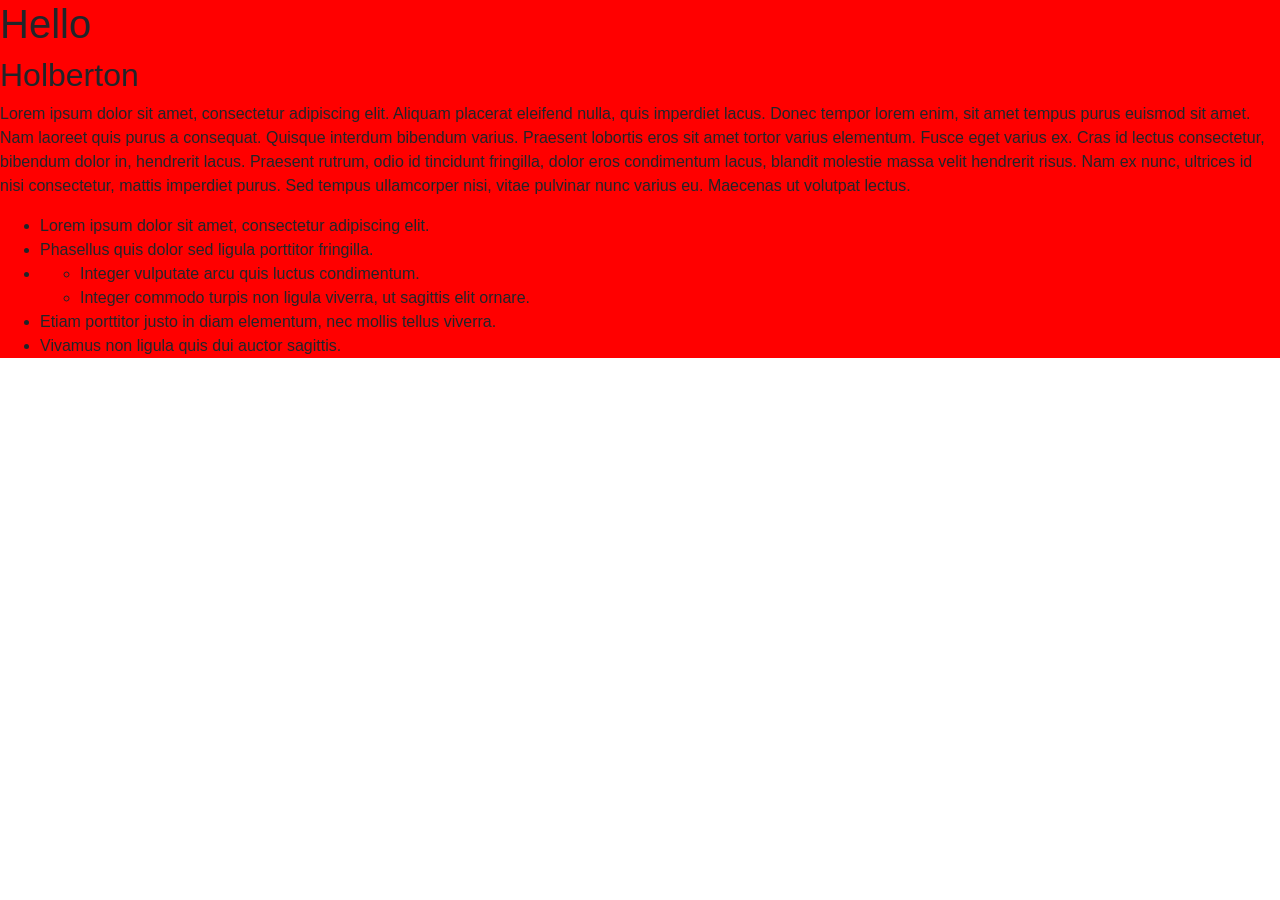
<file: Bootstrap/0-index.html>
<!DOCTYPE html>
<html lang="en" dir="ltr">
    <head>
      <meta charset="utf-8">
      <meta name="viewport" content="width=device-width, initial-scale=1, viewport-fit=cover">
      <title>Holberton - Web Stack - Bootstrap</title>
      <meta name="description" content="Bootstrap is a free and open-source CSS framework">
      <style>
        .my-container {
          background-color: #FF0000;
        }
        </style>
        <link rel="stylesheet" href="https://stackpath.bootstrapcdn.com/bootstrap/4.4.1/css/bootstrap.min.css" integrity="sha384-Vkoo8x4CGsO3+Hhxv8T/Q5PaXtkKtu6ug5TOeNV6gBiFeWPGFN9MuhOf23Q9Ifjh" crossorigin="anonymous">
    </head>
    <body>

        <div class="my-container">
            <h1>Hello</h1>
            <h2>Holberton</h2>
            <p>Lorem ipsum dolor sit amet, consectetur adipiscing elit. Aliquam placerat eleifend nulla, quis imperdiet lacus. Donec tempor lorem enim, sit amet tempus purus euismod sit amet. Nam laoreet quis purus a consequat. Quisque interdum bibendum varius. Praesent lobortis eros sit amet tortor varius elementum. Fusce eget varius ex. Cras id lectus consectetur, bibendum dolor in, hendrerit lacus. Praesent rutrum, odio id tincidunt fringilla, dolor eros condimentum lacus, blandit molestie massa velit hendrerit risus. Nam ex nunc, ultrices id nisi consectetur, mattis imperdiet purus. Sed tempus ullamcorper nisi, vitae pulvinar nunc varius eu. Maecenas ut volutpat lectus.</p>
            <ul>
                <li>Lorem ipsum dolor sit amet, consectetur adipiscing elit.</li>
                <li>Phasellus quis dolor sed ligula porttitor fringilla.</li>
                <li>
                    <ul>
                        <li>Integer vulputate arcu quis luctus condimentum.</li>
                        <li>Integer commodo turpis non ligula viverra, ut sagittis elit ornare.</li>
                    </ul>
                </li>
                <li>Etiam porttitor justo in diam elementum, nec mollis tellus viverra.</li>
                <li>Vivamus non ligula quis dui auctor sagittis.</li>
            </ul>
        </div>

    </body>
</html>
</file>
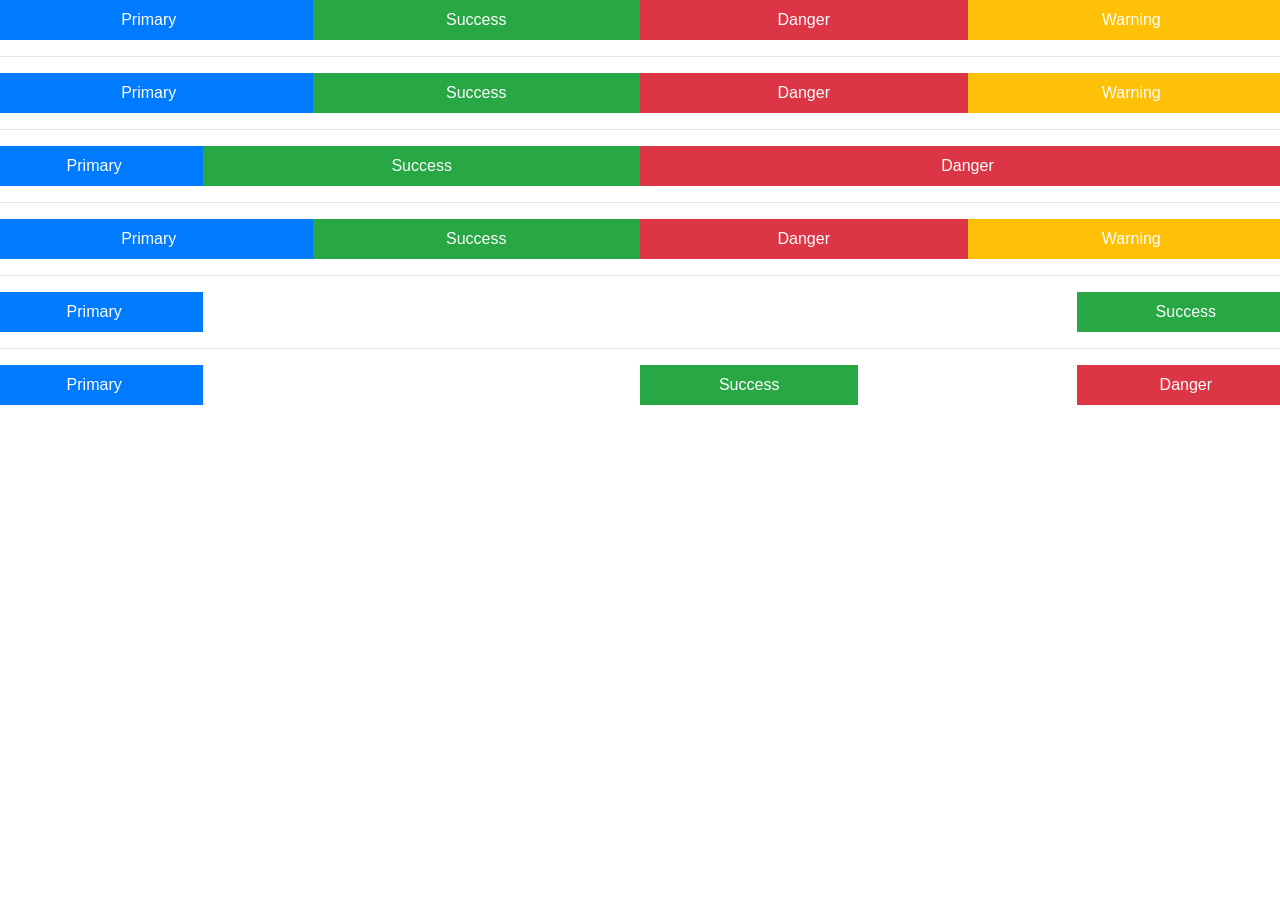
<file: Bootstrap/1-index.html>
<!DOCTYPE html>
<html lang="en" dir="ltr">
    <head>
        <meta charset="utf-8">
        <meta name="viewport" content="width=device-width, initial-scale=1, viewport-fit=cover">
        <title>Holberton - Web Stack - Bootstrap</title>
        <meta name="description" content="Bootstrap is a free and open-source CSS framework">

        <link rel="stylesheet" href="https://stackpath.bootstrapcdn.com/bootstrap/4.4.1/css/bootstrap.min.css" integrity="sha384-Vkoo8x4CGsO3+Hhxv8T/Q5PaXtkKtu6ug5TOeNV6gBiFeWPGFN9MuhOf23Q9Ifjh" crossorigin="anonymous">
    </head>
    <body>
        <div class="row">
            <div class="col-12 col-lg-3 p-2 bg-primary text-white text-center">Primary</div>
            <div class="col-12 col-lg-3 p-2 bg-success text-white text-center">Success</div>
            <div class="col-12 col-lg-3 p-2 bg-danger text-white text-center">Danger</div>
            <div class="col-12 col-lg-3 p-2 bg-warning text-white text-center">Warning</div>
        </div>

        <hr />

        <div class="row">
            <div class="col-12 col-sm-3 p-2 bg-primary text-white text-center">Primary</div>
            <div class="col-12 col-sm-3 p-2 bg-success text-white text-center">Success</div>
            <div class="col-12 col-sm-3 p-2 bg-danger text-white text-center">Danger</div>
            <div class="col-12 col-sm-3 p-2 bg-warning text-white text-center">Warning</div>
        </div>

        <hr />

        <div class="row">
            <div class="col-12 col-lg-2 p-2 bg-primary text-white text-center">Primary</div>
            <div class="col-12 col-lg-4 p-2 bg-success text-white text-center">Success</div>
            <div class="col-12 col-lg-6 p-2 bg-danger text-white text-center">Danger</div>
        </div>

        <hr />

        <div class="row">
          <div class="col-3 p-2 order-xl-1 order-lg-2 order-md-3 order-4 bg-primary text-white text-center">Primary</div>
          <div class="col-3 p-2 order-xl-2 order-lg-3 order-md-4 order-1 bg-success text-white text-center">Success</div>
          <div class="col-3 p-2 order-xl-3 order-lg-4 order-md-1 order-2 bg-danger text-white text-center">Danger</div>
          <div class="col-3 p-2 order-xl-4 order-lg-1 order-md-2 order-3 bg-warning text-white text-center">Warning</div>
        </div>

        <hr/>

        <div class="row justify-content-between">
          <div class="col-md-2 p-2 bg-primary text-white text-center">Primary</div>
          <div class="col-md-2 p-2 bg-success text-white text-center">Success</div>
        </div>

        <hr/>

        <div class="row justify-content-between">
          <div class="col-md p-2 bg-primary text-white text-center">Primary</div>
          <div class="col-md p-2 offset-md-4 bg-success text-white text-center">Success</div>
          <div class="col-md p-2 offset-md-2 bg-danger text-white text-center">Danger</div>
        </div>
    </body>
</html>
</file>
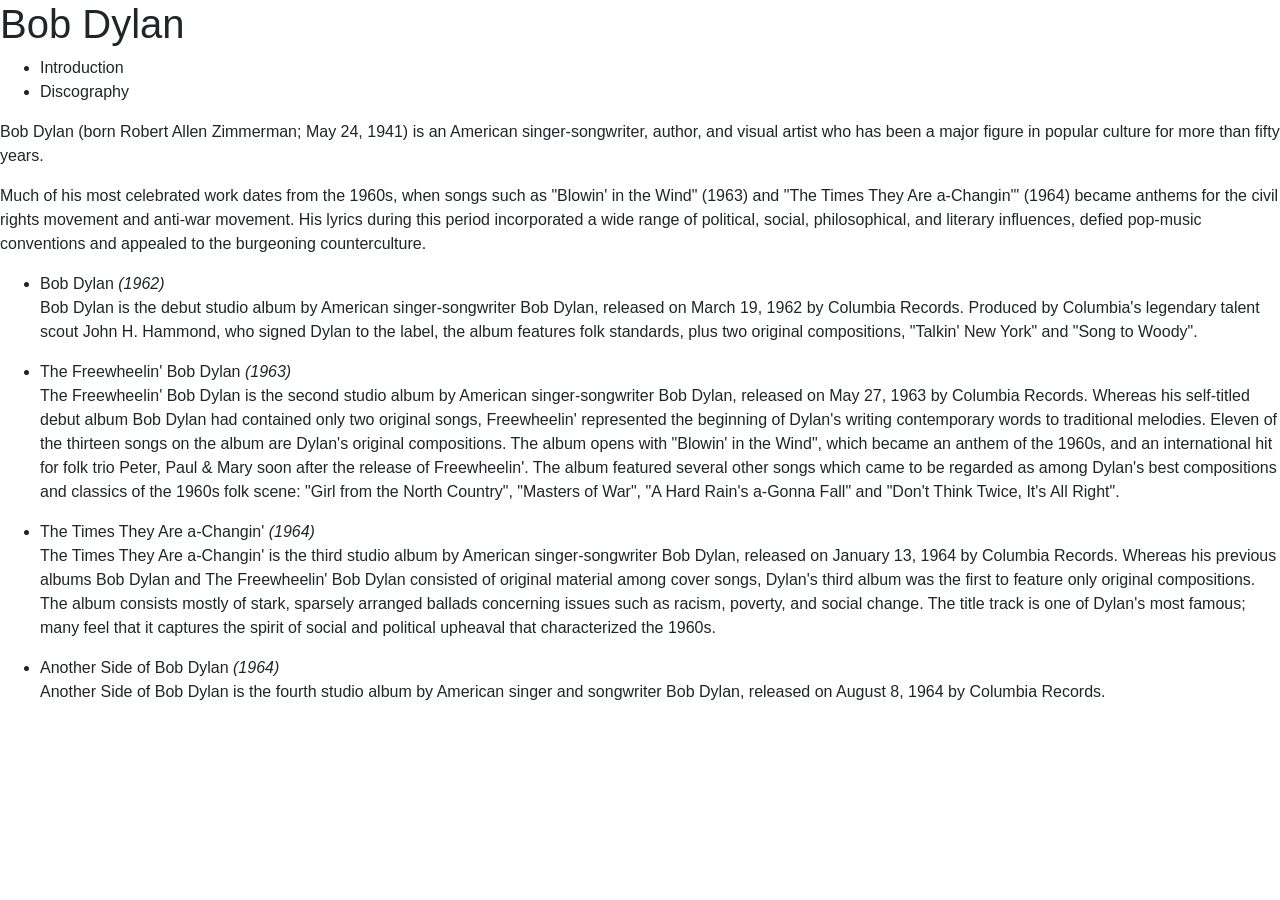
<file: Bootstrap/4-index.html>
<!DOCTYPE html>
<html lang="en" dir="ltr">
    <head>
        <meta charset="utf-8">
        <meta name="viewport" content="width=device-width, initial-scale=1, viewport-fit=cover">
        <title>Holberton - Web Stack - Bootstrap</title>
        <meta name="description" content="Bootstrap is a free and open-source CSS framework">

        <link rel="stylesheet" href="https://stackpath.bootstrapcdn.com/bootstrap/4.4.1/css/bootstrap.min.css" integrity="sha384-Vkoo8x4CGsO3+Hhxv8T/Q5PaXtkKtu6ug5TOeNV6gBiFeWPGFN9MuhOf23Q9Ifjh" crossorigin="anonymous">

        <script src="https://code.jquery.com/jquery-3.4.1.min.js" integrity="sha256-CSXorXvZcTkaix6Yvo6HppcZGetbYMGWSFlBw8HfCJo=" crossorigin="anonymous"></script>
        <script src="https://stackpath.bootstrapcdn.com/bootstrap/4.4.1/js/bootstrap.min.js" integrity="sha384-wfSDF2E50Y2D1uUdj0O3uMBJnjuUD4Ih7YwaYd1iqfktj0Uod8GCExl3Og8ifwB6" crossorigin="anonymous"></script>
    </head>
    <body>
        <div>
            <h1>Bob Dylan</h1>

            <ul>
                <li>
                    <a>Introduction</a>
                </li>
                <li>
                    <a>Discography</a>
                </li>
            </ul>
            <div>

                <div>
                    <p>
                        Bob Dylan (born Robert Allen Zimmerman; May 24, 1941) is an American singer-songwriter, author, and visual artist who has been a major figure in popular culture for more than fifty years. 
                    </p>
                    <p>
                        Much of his most celebrated work dates from the 1960s, when songs such as "Blowin' in the Wind" (1963) and "The Times They Are a-Changin'" (1964) became anthems for the civil rights movement and anti-war movement. 
                        His lyrics during this period incorporated a wide range of political, social, philosophical, and literary influences, defied pop-music conventions and appealed to the burgeoning counterculture.
                    </p>
                </div>

                <div>
                    <ul>
                        <li>
                            <a>Bob Dylan <em>(1962)</em></a>
                            <div>
                                <p>
                                    Bob Dylan is the debut studio album by American singer-songwriter Bob Dylan, released on March 19, 1962 by Columbia Records. Produced by Columbia's legendary talent scout John H. Hammond, who signed Dylan to the label, the album features folk standards, plus two original compositions, "Talkin' New York" and "Song to Woody".
                                </p>
                            </div>
                        </li>

                        <li>
                            <a>The Freewheelin' Bob Dylan <em>(1963)</em></a>
                            <div>
                                <p>
                                    The Freewheelin' Bob Dylan is the second studio album by American singer-songwriter Bob Dylan, released on May 27, 1963 by Columbia Records. Whereas his self-titled debut album Bob Dylan had contained only two original songs, Freewheelin' represented the beginning of Dylan's writing contemporary words to traditional melodies. Eleven of the thirteen songs on the album are Dylan's original compositions. The album opens with "Blowin' in the Wind", which became an anthem of the 1960s, and an international hit for folk trio Peter, Paul & Mary soon after the release of Freewheelin'. The album featured several other songs which came to be regarded as among Dylan's best compositions and classics of the 1960s folk scene: "Girl from the North Country", "Masters of War", "A Hard Rain's a-Gonna Fall" and "Don't Think Twice, It's All Right".
                                </p>
                            </div>
                        </li>

                        <li>
                            <a>The Times They Are a-Changin' <em>(1964)</em></a>
                            <div>
                                <p>
                                    The Times They Are a-Changin' is the third studio album by American singer-songwriter Bob Dylan, released on January 13, 1964 by Columbia Records. Whereas his previous albums Bob Dylan and The Freewheelin' Bob Dylan consisted of original material among cover songs, Dylan's third album was the first to feature only original compositions. The album consists mostly of stark, sparsely arranged ballads concerning issues such as racism, poverty, and social change. The title track is one of Dylan's most famous; many feel that it captures the spirit of social and political upheaval that characterized the 1960s.
                                </p>
                            </div>
                        </li>

                        <li>
                            <a>Another Side of Bob Dylan <em>(1964)</em></a>
                            <div>
                                <p>
                                    Another Side of Bob Dylan is the fourth studio album by American singer and songwriter Bob Dylan, released on August 8, 1964 by Columbia Records.
                                </p>
                            </div>
                        </li>
                    </ul>
                </div>
            </div>
        </div>
    </body>
</html>
</file>
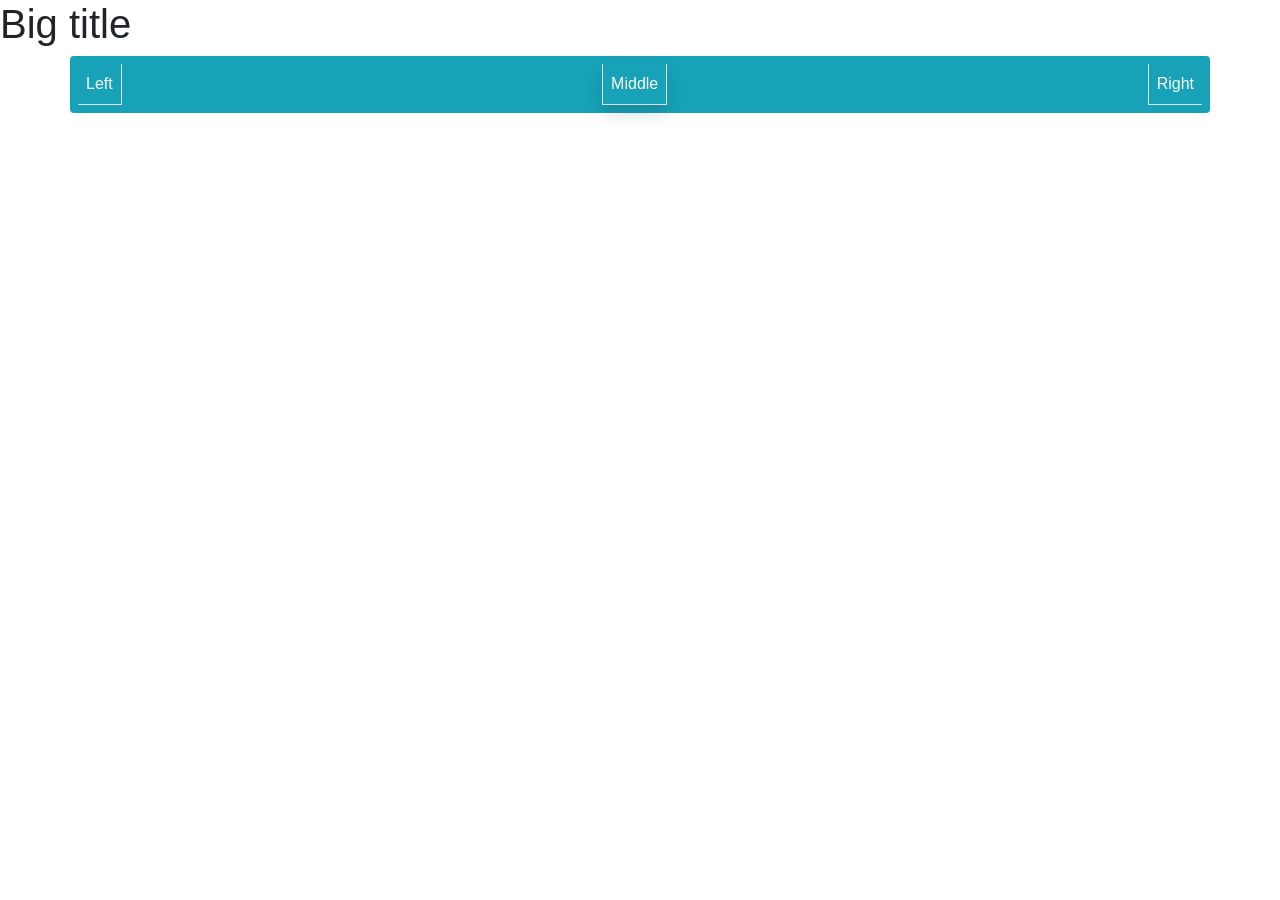
<file: Bootstrap/5-index.html>
<!DOCTYPE html>
<html lang="en" dir="ltr">
    <head>
        <meta charset="utf-8">
        <meta name="viewport" content="width=device-width, initial-scale=1, viewport-fit=cover">
        <title>Holberton - Web Stack - Bootstrap</title>
        <meta name="description" content="Bootstrap is a free and open-source CSS framework">

        <link rel="stylesheet" href="https://stackpath.bootstrapcdn.com/bootstrap/4.4.1/css/bootstrap.min.css" integrity="sha384-Vkoo8x4CGsO3+Hhxv8T/Q5PaXtkKtu6ug5TOeNV6gBiFeWPGFN9MuhOf23Q9Ifjh" crossorigin="anonymous">
    </head>
    <body>
        <h1 class="d-block d-md-none">Small title</h1>
        <h1 class="d-none d-md-block">Big title</h1>

        <div class="container-md bg-info border-info rounded text-light p-2 d-flex justify-content-between">
            <div class="border-bottom p-2 border-right">Left</div>
            <div class="border-bottom p-2 border-right border-left shadow d-none d-md-block">Middle</div>
            <div class="border-bottom p-2 border-left">Right</div>
        </div>

    </body>
</html>
</file>
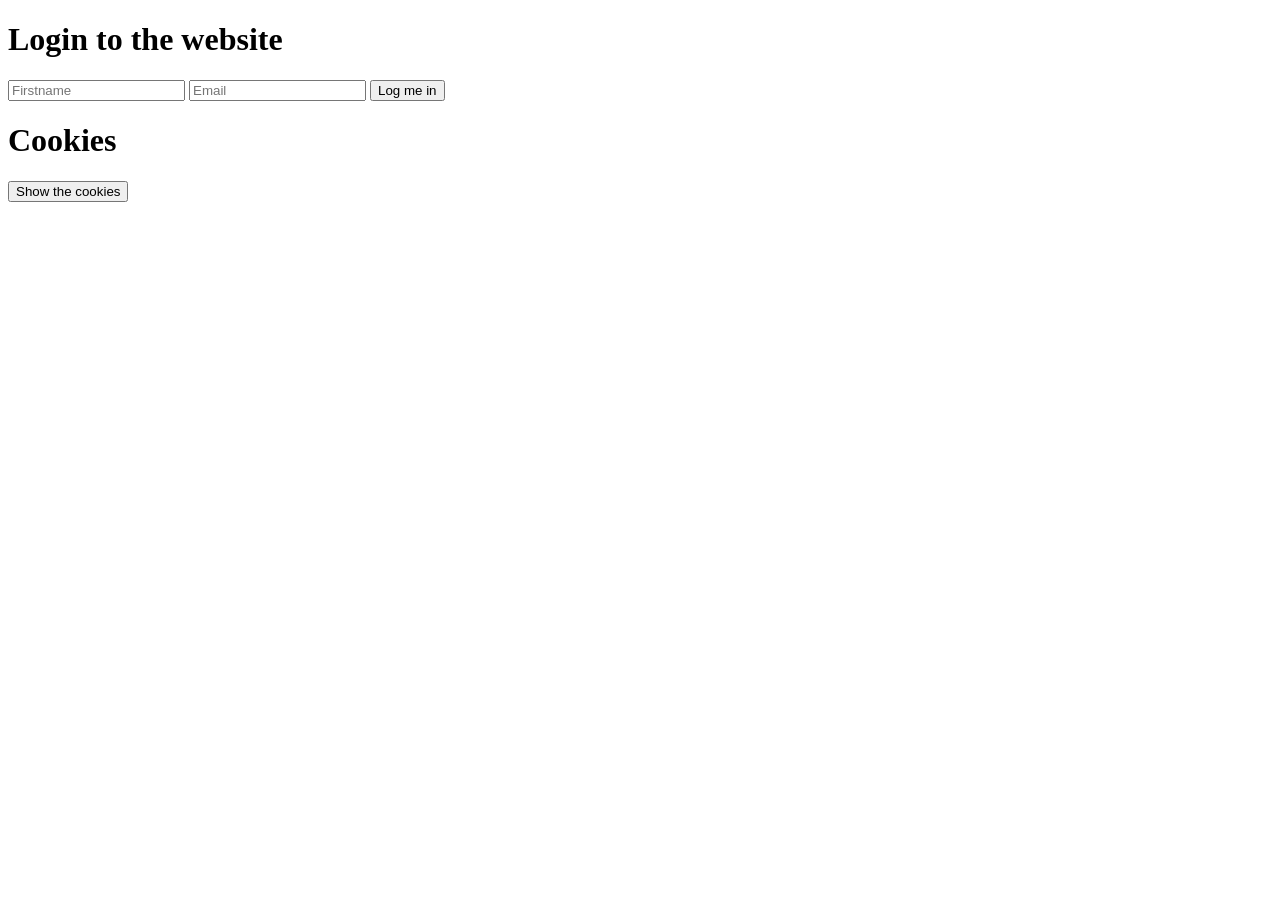
<file: Cookies_local_storage/0-index.html>
<!DOCTYPE html>
<html lang="en">
<head>
  <meta charset="UTF-8">
  <meta name="viewport" content="width=device-width, initial-scale=1.0">
  <title>Document</title>
</head>
<body>
  <h1>Login to the website</h1>
  <input type="text" id="firstname" placeholder="Firstname">
  <input type="text" id="email" placeholder="Email">
  <button onclick="setCookies()">Log me in</button>
  <h1>Cookies</h1>
  <button onclick="showCookies()">Show the cookies</button>

  <script>
    function setCookies() {
      let firstname = document.getElementById('firstname').value;
      let email = document.getElementById('email').value;
      document.cookie = `firstname=${firstname}`;
      document.cookie = `email=${email}`;
    }

    function showCookies() {
      let body = document.querySelector('body');
      let paragraph = document.createElement('p');
      paragraph.innerHTML = `Cookies: ${document.cookie}`;
      body.appendChild(paragraph);
    }

  </script>
</body>
</html>
</file>
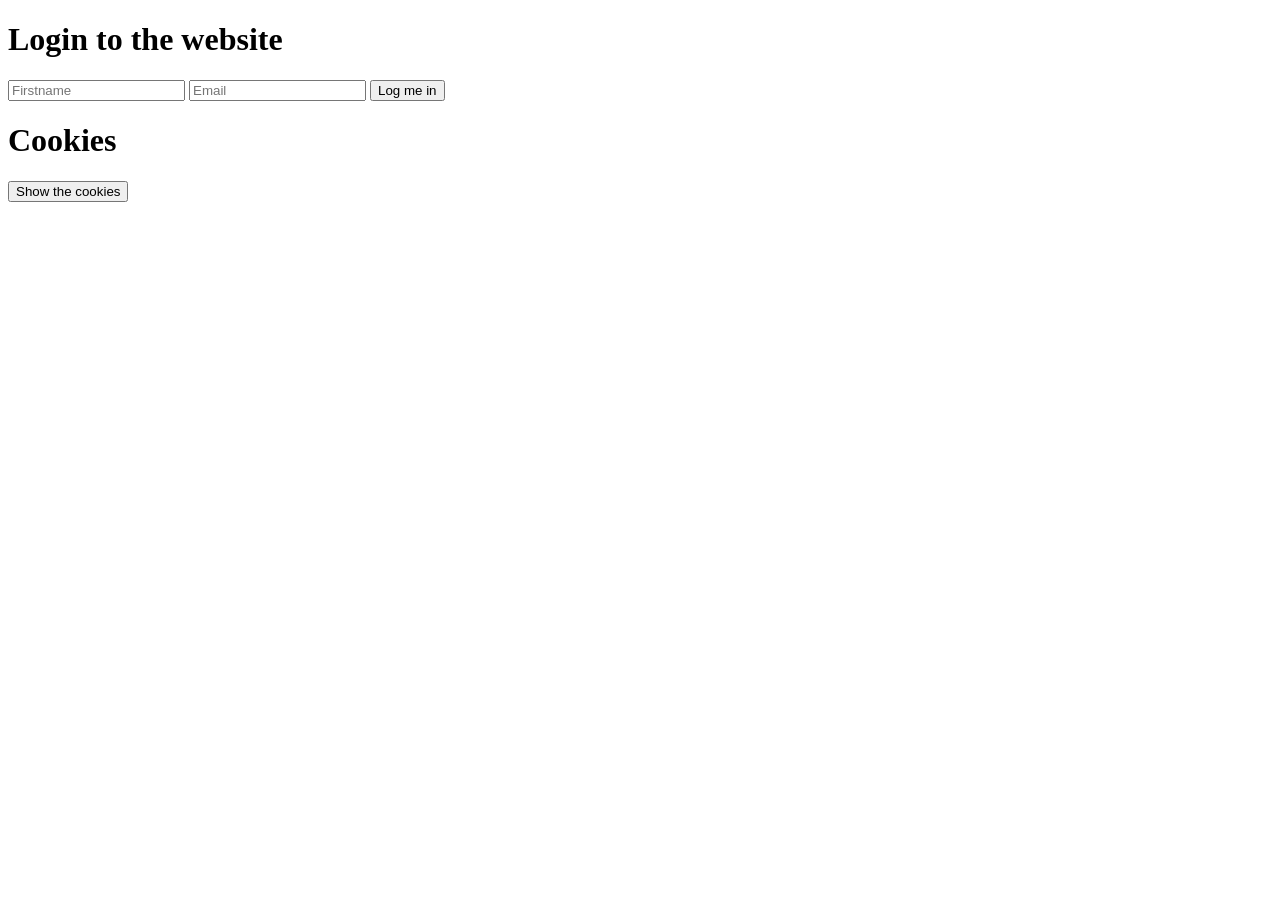
<file: Cookies_local_storage/1-index.html>
<!DOCTYPE html>
<html lang="en">
<head>
  <meta charset="UTF-8">
  <meta name="viewport" content="width=device-width, initial-scale=1.0">
  <title>Document</title>
</head>
<body>
  <h1>Login to the website</h1>
  <input type="text" id="firstname" placeholder="Firstname">
  <input type="text" id="email" placeholder="Email">
  <button onclick="setCookies()">Log me in</button>
  <h1>Cookies</h1>
  <button onclick="showCookies()">Show the cookies</button>

  <script>
    function setCookies() {
      let firstname = document.getElementById('firstname').value;
      let email = document.getElementById('email').value;
      document.cookie = `firstname=${firstname}`;
      document.cookie = `email=${email}`;
      let expiryDate = new Date();
      expiryDate.setDate(expiryDate.getDate() + 10);
      const utcString = expiryDate.toUTCString();
      document.cookie = `firstname=${firstname}; expires=${utcString}`;
      document.cookie = `email=${email}; expires=${utcString}`;
    }

    function showCookies() {
      let body = document.querySelector('body');
      let paragraph = document.createElement('p');
      paragraph.innerHTML = `Cookies: ${document.cookie}`;
      body.appendChild(paragraph);
    }

  </script>
</body>
</html>
</file>
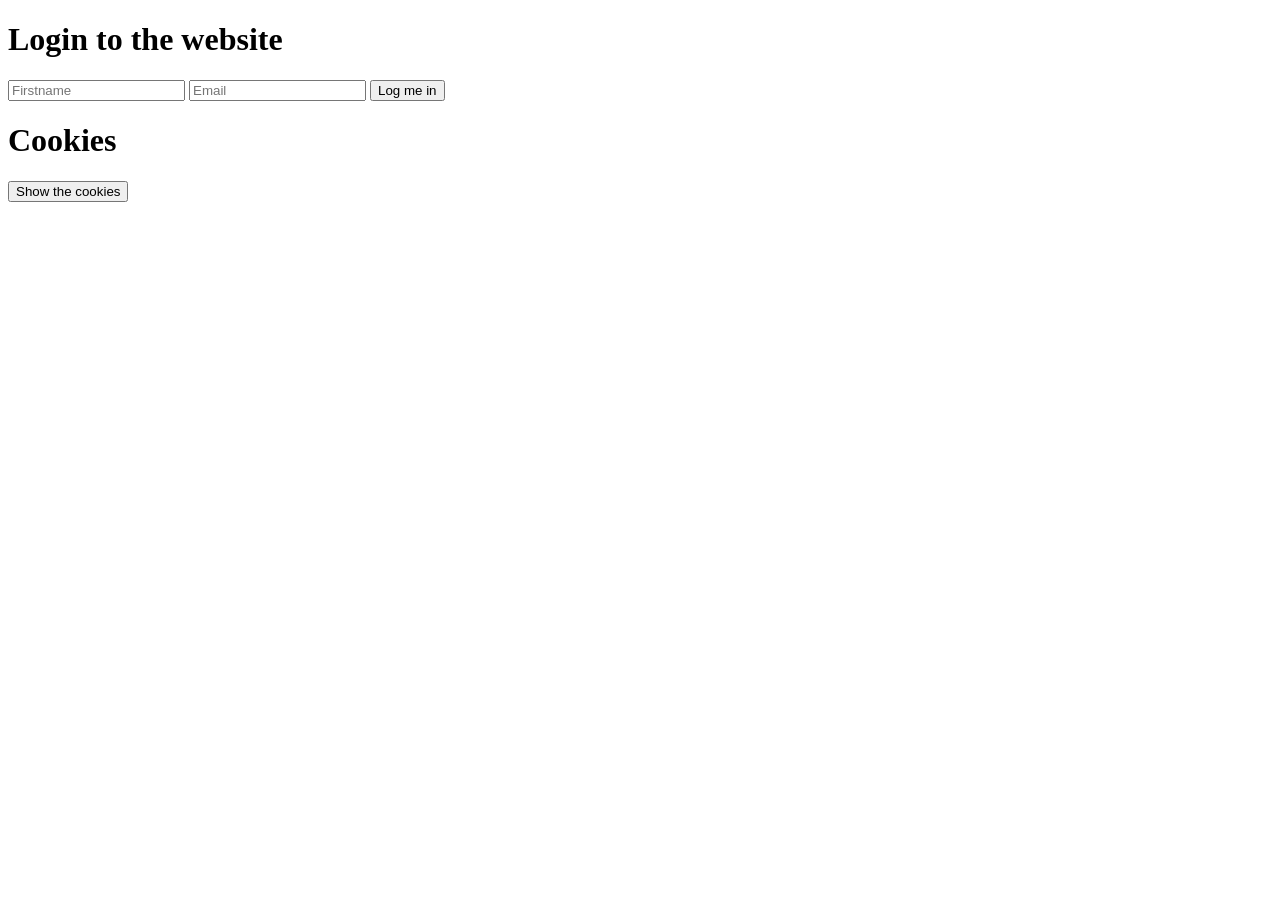
<file: Cookies_local_storage/2-index.html>
<!DOCTYPE html>
<html lang="en">
<head>
  <meta charset="UTF-8">
  <meta name="viewport" content="width=device-width, initial-scale=1.0">
  <title>Document</title>
</head>
<body>
  <h1>Login to the website</h1>
  <input type="text" id="firstname" placeholder="Firstname">
  <input type="text" id="email" placeholder="Email">
  <button onclick="setCookies()">Log me in</button>
  <h1>Cookies</h1>
  <button onclick="showCookies()">Show the cookies</button>

  <script>
    function setCookies() {
      let firstname = document.getElementById('firstname').value;
      let email = document.getElementById('email').value;
      let expiryDate = new Date();
      expiryDate.setDate(expiryDate.getDate() + 10);
      const utcString = expiryDate.toUTCString();
      document.cookie = `firstname=${firstname}; expires=${utcString}`;
      document.cookie = `email=${email}; expires=${utcString}`;
    }

    function getCookie(name) {
      if (!document.cookie) {
        return '';
      }
      let matches = document.cookie.match(new RegExp(
        "(?:^|; )" + name.replace(/([\.$?*|{}\(\)\[\]\\\/\+^])/g, '\\$1') + "=([^;]*)"
      ));
      return matches ? decodeURIComponent(matches[1]) : '';
    }

    function showCookies() {
      let body = document.querySelector('body');
      let paragraph = document.createElement('p');
      paragraph.innerHTML = `Email: ${getCookie('email')} - Firstname: ${getCookie('firstname')}`;
      body.appendChild(paragraph);
    }


  </script>
</body>
</html>
</file>
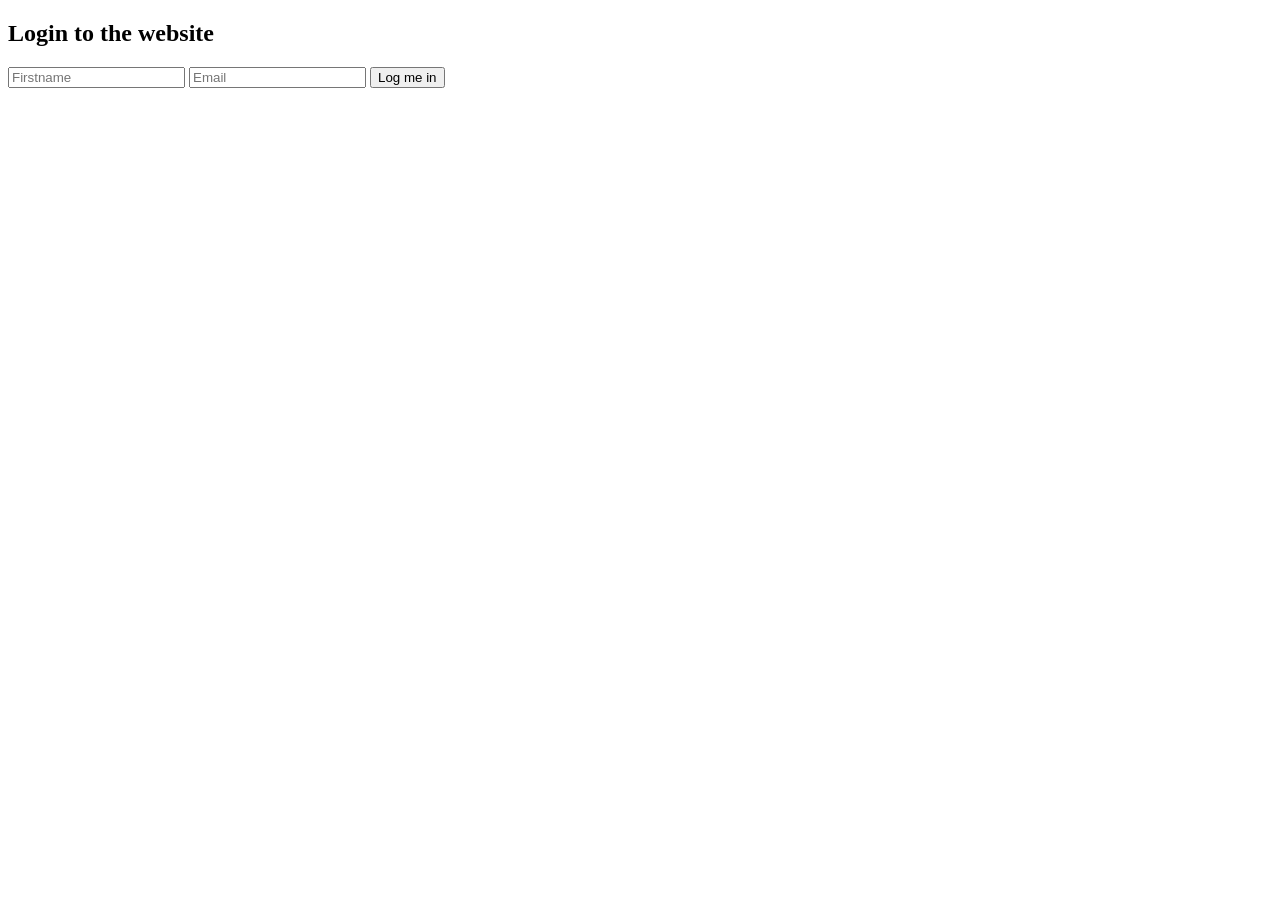
<file: Cookies_local_storage/3-index.html>
<!DOCTYPE html>
<html lang="en">
<head>
  <meta charset="UTF-8">
  <meta name="viewport" content="width=device-width, initial-scale=1.0">
  <title>Document</title>
</head>
<body>
  <div id="form">
    <h2>Login to the website</h2>
    <input type="text" id="firstname" placeholder="Firstname">
    <input type="text" id="email" placeholder="Email">
    <button onclick="setCookies()">Log me in</button>
  </div>

  <script>
    function setCookies() {
      let firstname = document.getElementById('firstname').value;
      let email = document.getElementById('email').value;
      let expiryDate = new Date();
      expiryDate.setDate(expiryDate.getDate() + 10);
      const utcString = expiryDate.toUTCString();
      document.cookie = `firstname=${firstname}; expires=${utcString}`;
      document.cookie = `email=${email}; expires=${utcString}`;
      showWelcomeMessageOrForm()
    }

    function getCookie(name) {
      if (!document.cookie) {
        return '';
      }
      let matches = document.cookie.match(new RegExp(
        "(?:^|; )" + name.replace(/([\.$?*|{}\(\)\[\]\\\/\+^])/g, '\\$1') + "=([^;]*)"
      ));
      return matches ? decodeURIComponent(matches[1]) : '';
    }

    function showCookies() {
      let body = document.querySelector('body');
      let paragraph = document.createElement('p');
      paragraph.innerHTML = `Email: ${getCookie('email')} - Firstname: ${getCookie('firstname')}`;
      body.appendChild(paragraph);
    }

    function showForm() {
      let welcomeMessage = document.getElementById('welcomeMessage');
      if (welcomeMessage) {
        welcomeMessage.remove();
      }

      let form = document.getElementById('form');
      form.style.display = 'block';

      let firstname = document.getElementById('firstname');
      let email = document.getElementById('email');
      firstname.value = '';
      email.value = '';
    }

    function hideForm() {
      let form = document.getElementById('form');
      form.style.display = 'none';
    }

    function deleteCookiesAndShowForm() {
      if (document.cookie) {
      document.cookie = "firstname=; max-age=0";
      document.cookie = "email=; max-age=0";
      showForm();
      }
    }

    function showWelcomeMessageOrForm() {
      if (!getCookie('firstname')) {
        showForm();
      } else {
        hideForm();

        let h1 = document.createElement('h1');
        h1.id = 'welcomeMessage';
        h1.textContent = `Welcome: ${getCookie('firstname')}`;

        let a = document.createElement('a');
        a.textContent = ' (logout)'
        a.style.cssText = "font-weight: normal; font-style: italic; margin-left: 10px;";
        a.addEventListener('click', deleteCookiesAndShowForm);

        h1.appendChild(a);
        document.body.appendChild(h1);
      }
    }
  </script>
</body>
</html>
</file>
